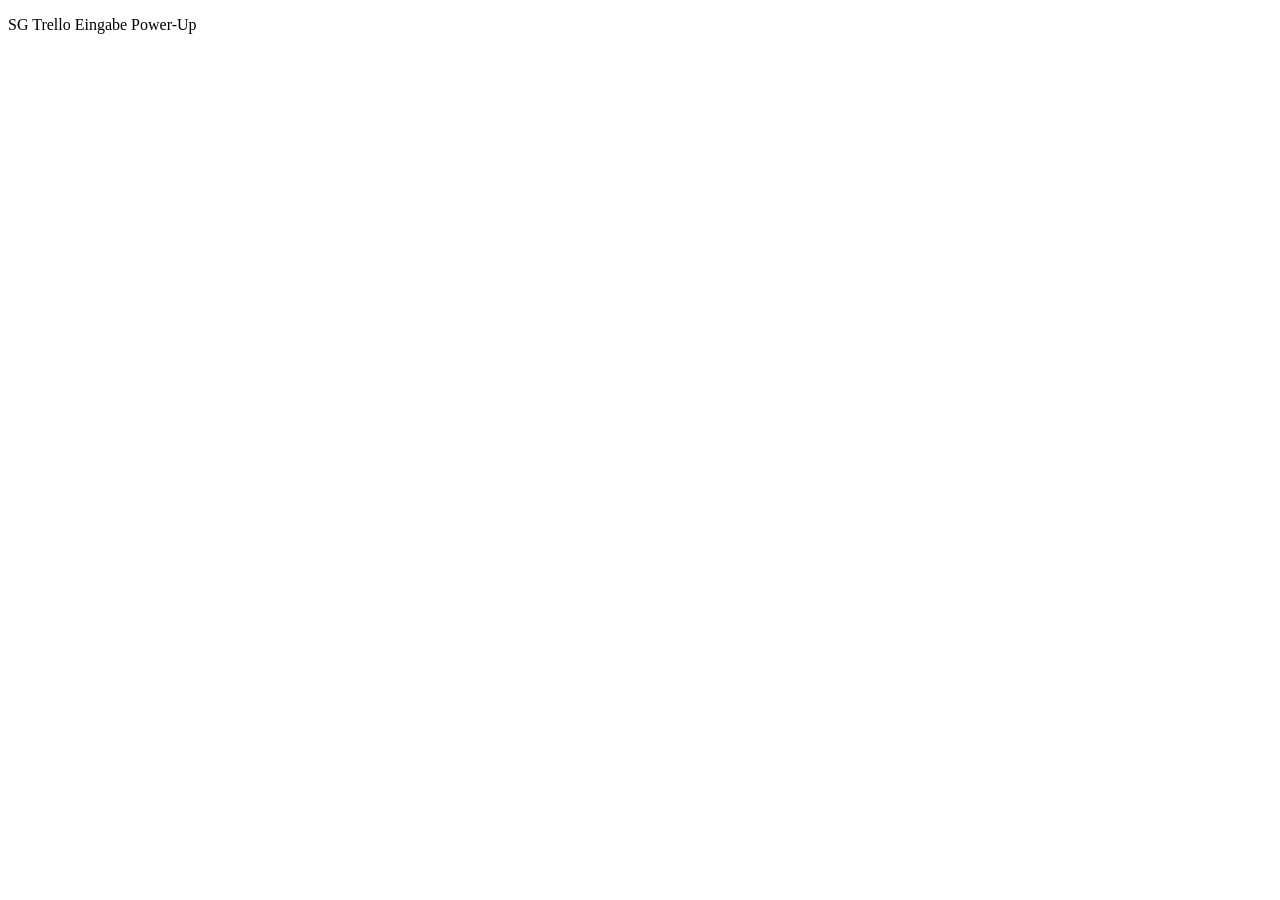
<file: index.html>
<!doctype html>
<html lang="de">
<head>
  <meta charset="utf-8">
  <meta name="viewport" content="width=device-width, initial-scale=1">
  <title>SG Trello Eingabe Power-Up</title>
  <meta name="robots" content="noindex,nofollow">
</head>
<body>
  <p>SG Trello Eingabe Power-Up</p>
  <script src="https://p.trellocdn.com/power-up.min.js"></script>
  <script src="./config.js"></script>
  <script src="./powerup.js"></script>
</body>
</html>
</file>
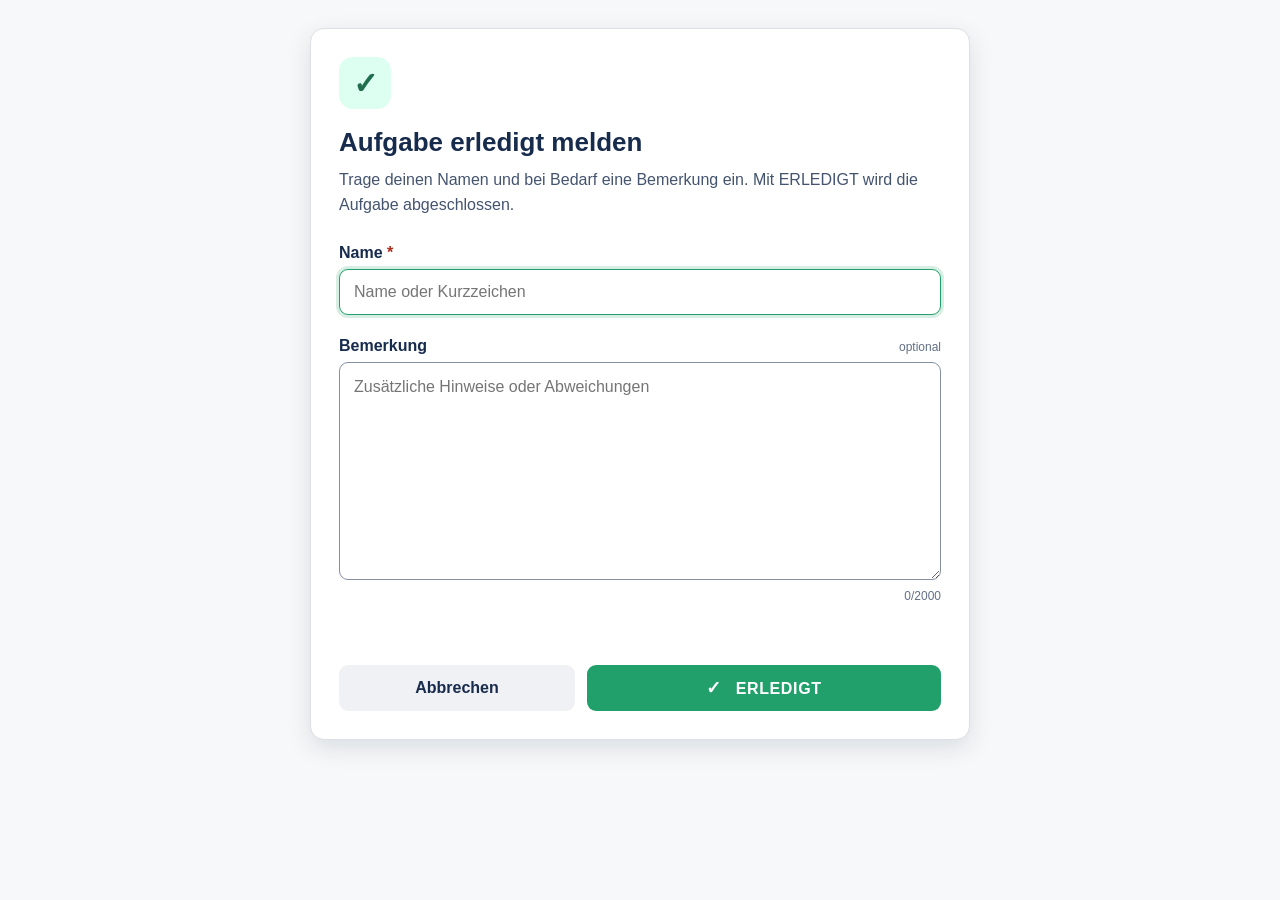
<file: modal.html>
<!doctype html>
<html lang="de">
<head>
  <meta charset="utf-8">

  <meta
    name="viewport"
    content="width=device-width, initial-scale=1"
  >

  <title>Erledigt melden</title>

  <link
    rel="stylesheet"
    href="https://p.trellocdn.com/power-up.min.css"
  >

  <link
    rel="stylesheet"
    href="./style.css"
  >
</head>

<body>
  <main class="shell">

    <!-- Eingabeformular -->
    <section
      id="step-entry"
      class="panel"
      aria-labelledby="entry-heading"
    >

      <div
        class="header-mark"
        aria-hidden="true"
      >
        ✓
      </div>

      <div class="heading-group">

        <h1 id="entry-heading">
          Aufgabe erledigt melden
        </h1>

        <p class="intro">
          Trage deinen Namen und bei Bedarf eine Bemerkung ein.
          Mit ERLEDIGT wird die Aufgabe abgeschlossen.
        </p>

      </div>

      <form
        id="entry-form"
        novalidate
      >

        <!-- Name -->
        <div class="field-group">

          <label for="name">
            Name
            <span
              class="required"
              aria-hidden="true"
            >
              *
            </span>
          </label>

          <input
            id="name"
            name="name"
            type="text"
            maxlength="100"
            autocomplete="name"
            placeholder="Name oder Kurzzeichen"
            required
            autofocus
            tabindex="1"
          >

          <p
            id="name-error"
            class="error"
            role="alert"
            hidden
          >
            Bitte einen Namen eingeben.
          </p>

        </div>

        <!-- Bemerkung -->
        <div class="field-group">

          <div class="label-row">

            <label for="remark">
              Bemerkung
            </label>

            <span class="optional">
              optional
            </span>

          </div>

          <textarea
            id="remark"
            name="remark"
            rows="8"
            maxlength="2000"
            placeholder="Zusätzliche Hinweise oder Abweichungen"
            tabindex="2"
          ></textarea>

          <div class="counter">
            <span id="remark-count">0</span>/2000
          </div>

        </div>

        <!-- Status- und Fehlermeldungen -->
        <p
          id="save-status"
          class="status"
          role="status"
          aria-live="polite"
        ></p>

        <!-- Aktionen -->
        <div class="actions">

          <!--
            tabindex="-1" entfernt den Abbrechen-Button aus
            der normalen Tab-Reihenfolge.
          -->
          <button
            type="button"
            class="secondary"
            id="cancel-entry"
            tabindex="-1"
          >
            Abbrechen
          </button>

          <button
            type="submit"
            class="primary done-button"
            id="submit-entry"
            tabindex="3"
          >
            <span
              class="button-check"
              aria-hidden="true"
            >
              ✓
            </span>

            ERLEDIGT
          </button>

        </div>

      </form>

    </section>

    <!-- Erfolgsmeldung -->
    <section
      id="step-success"
      class="panel success"
      aria-labelledby="success-heading"
      hidden
    >

      <div
        class="success-mark"
        aria-hidden="true"
      >
        ✓
      </div>

      <h1 id="success-heading">
        Als erledigt gespeichert
      </h1>

      <p>
        Der Kommentar wurde hinzugefügt und die Karte wurde
        als erledigt markiert.
      </p>

      <button
        type="button"
        class="primary done-button full"
        id="close-modal"
      >
        Fenster schließen
      </button>

    </section>

  </main>

  <script src="https://p.trellocdn.com/power-up.min.js"></script>
  <script src="./config.js"></script>
  <script src="./modal.js"></script>
</body>
</html>
</file>
<file: style.css>
:root {
  font-family: -apple-system, BlinkMacSystemFont, "Segoe UI", sans-serif;
  color: #172b4d;
  background: #f7f8f9;
}

* { box-sizing: border-box; }
body { margin: 0; background: #f7f8f9; }
.shell { padding: 28px; }
.panel {
  max-width: 660px;
  margin: 0 auto;
  padding: 28px;
  background: #ffffff;
  border: 1px solid #dcdfe4;
  border-radius: 14px;
  box-shadow: 0 8px 24px rgba(9, 30, 66, 0.12);
}
.header-mark {
  width: 52px;
  height: 52px;
  display: grid;
  place-items: center;
  margin-bottom: 18px;
  border-radius: 14px;
  background: #dcfff1;
  color: #216e4e;
  font-size: 30px;
  font-weight: 800;
}
.heading-group { margin-bottom: 26px; }
h1 { margin: 0 0 10px; font-size: 26px; line-height: 1.2; }
.intro { margin: 0; color: #44546f; line-height: 1.55; }
.field-group { margin-top: 22px; }
label { display: block; margin-bottom: 7px; font-weight: 700; }
.label-row { display: flex; align-items: baseline; justify-content: space-between; gap: 12px; }
.optional { color: #626f86; font-size: 12px; }
.required { color: #ae2a19; }
input[type="text"], textarea {
  width: 100%;
  border: 1px solid #8590a2;
  border-radius: 9px;
  padding: 12px 14px;
  font: inherit;
  color: #172b4d;
  background: #ffffff;
  transition: border-color .15s ease, box-shadow .15s ease;
}
input[type="text"] { min-height: 46px; }
input[type="text"]:focus, textarea:focus {
  outline: none;
  border-color: #22a06b;
  box-shadow: 0 0 0 3px rgba(34, 160, 107, 0.18);
}
textarea { resize: vertical; min-height: 190px; line-height: 1.5; }
.counter { text-align: right; margin-top: 5px; font-size: 12px; color: #626f86; }
.error { margin: 7px 0 0; color: #ae2a19; font-size: 13px; }
.status { min-height: 22px; margin: 16px 0 0; color: #44546f; line-height: 1.4; }
.actions {
  display: grid;
  grid-template-columns: 1fr 1.5fr;
  gap: 12px;
  margin-top: 24px;
}
button {
  border: 0;
  border-radius: 9px;
  min-height: 46px;
  padding: 11px 18px;
  font: inherit;
  font-weight: 700;
  cursor: pointer;
  transition: transform .05s ease, background .15s ease, box-shadow .15s ease;
}
button:active:not(:disabled) { transform: translateY(1px); }
button.primary { background: #22a06b; color: #ffffff; }
button.primary:hover:not(:disabled) { background: #1f845a; box-shadow: 0 4px 12px rgba(34, 160, 107, 0.24); }
button.secondary { background: #091e420f; color: #172b4d; }
button.secondary:hover:not(:disabled) { background: #091e4224; }
button:disabled { opacity: .55; cursor: not-allowed; }
.done-button { letter-spacing: .04em; }
.button-check { margin-right: 8px; font-size: 18px; }
.success { text-align: center; padding-top: 50px; padding-bottom: 44px; }
.success-mark {
  width: 72px;
  height: 72px;
  margin: 0 auto 20px;
  border-radius: 50%;
  display: grid;
  place-items: center;
  background: #dcfff1;
  color: #216e4e;
  font-size: 40px;
  font-weight: 800;
}
.success p { margin: 0 auto; max-width: 460px; color: #44546f; line-height: 1.55; }
.full { width: 100%; margin-top: 24px; }
[hidden] { display: none !important; }
@media (max-width: 560px) {
  .shell { padding: 14px; }
  .panel { padding: 20px; border-radius: 10px; }
  h1 { font-size: 22px; }
  .actions { grid-template-columns: 1fr; }
  .actions .secondary { order: 2; }
}
</file>
